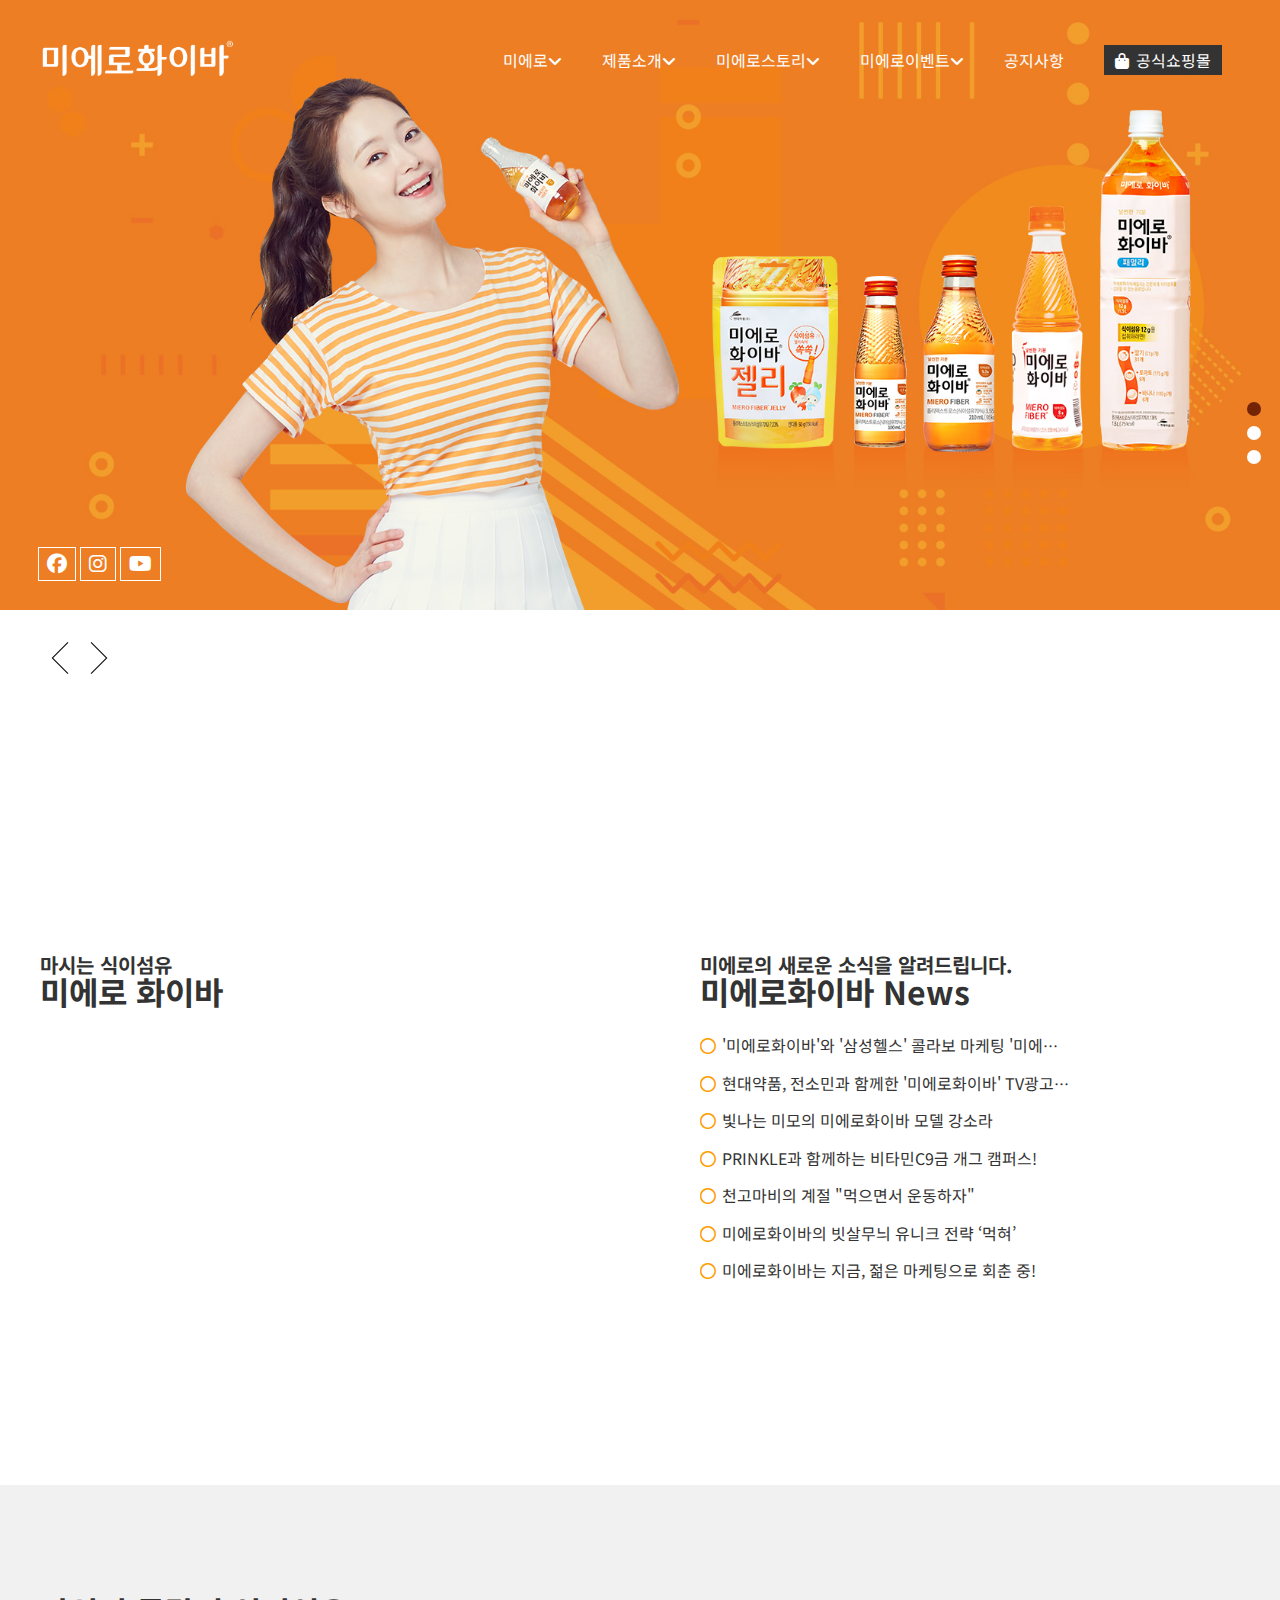
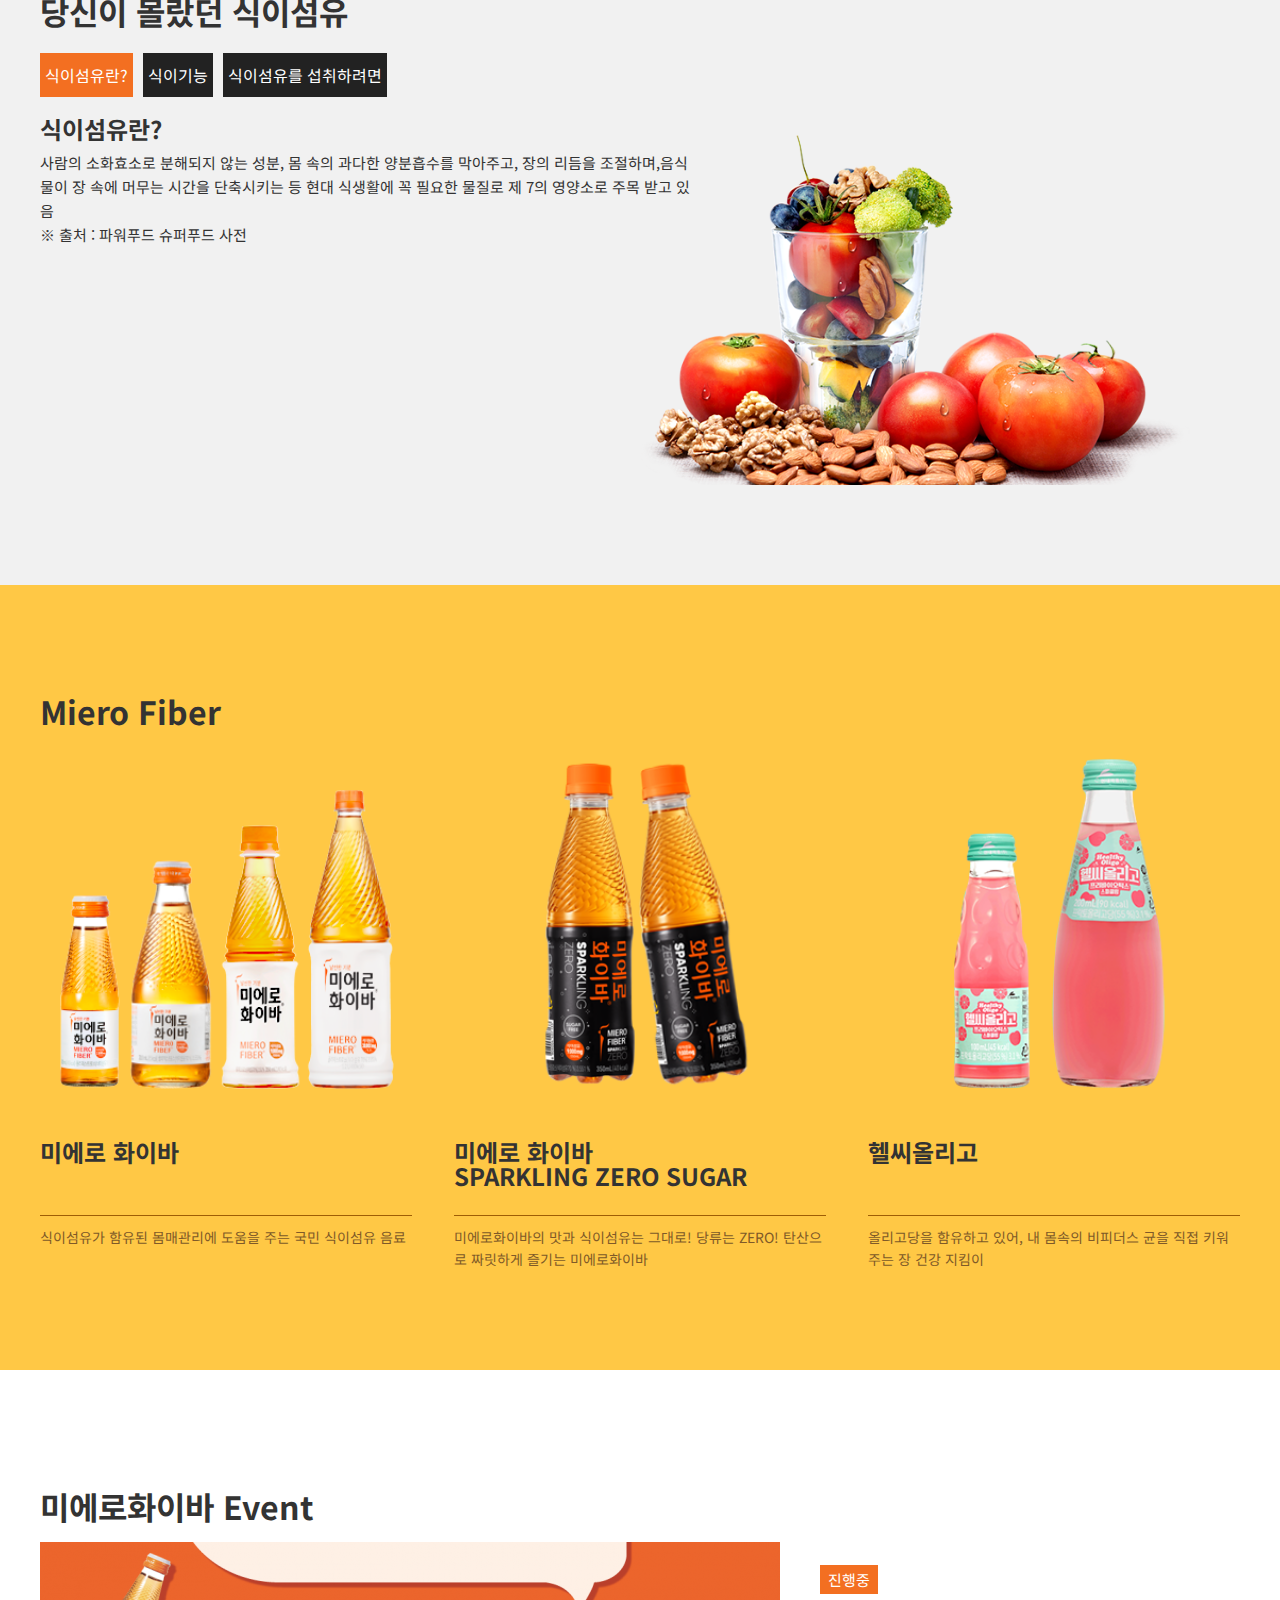
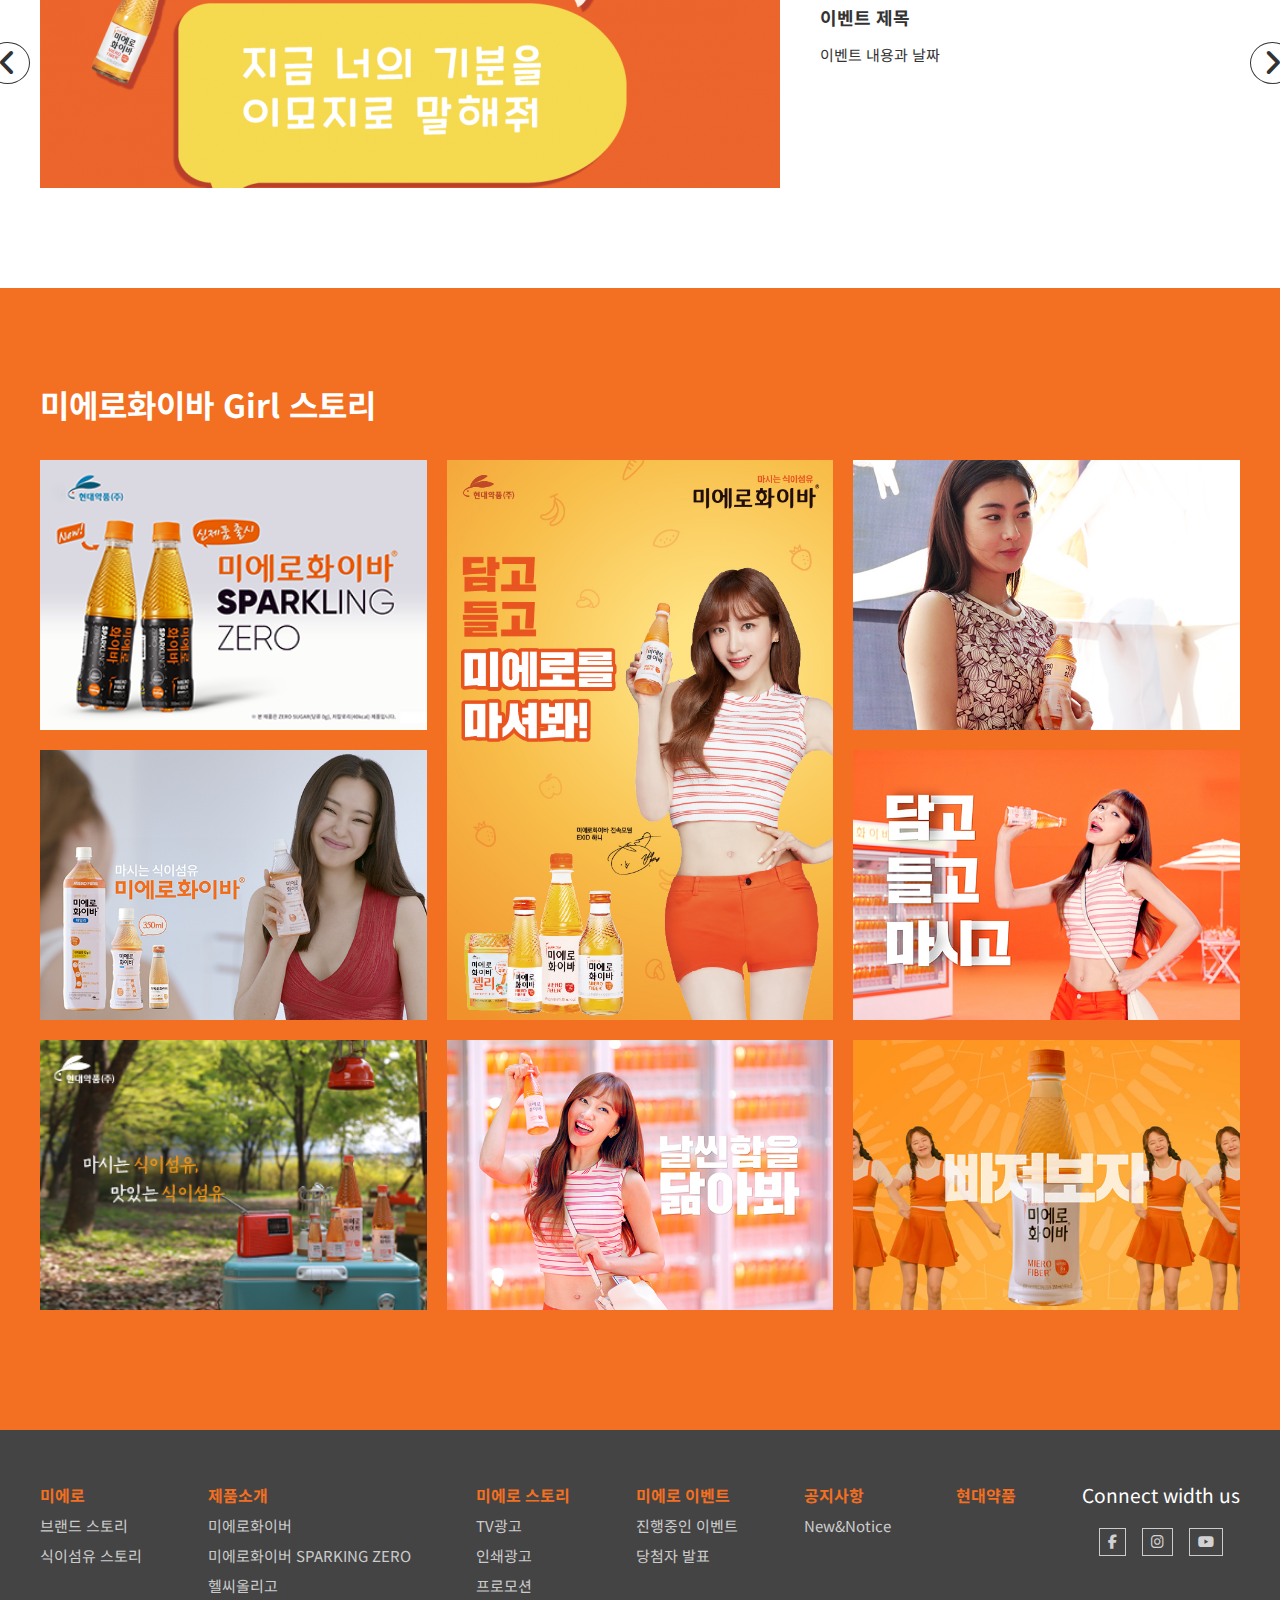
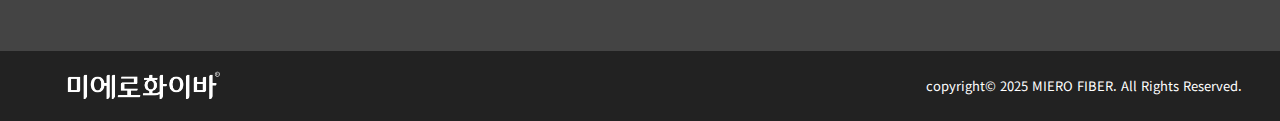
<file: index.html>
<!DOCTYPE html>
<html lang="ko">
<head>
  <meta charset="UTF-8">
  <meta name="viewport" content="width=device-width, initial-scale=1.0">
  <title>미에로화이버 메이페이지</title>
  <!-- css초기화 -->
  <link href="./css/reset.css" type="text/css" rel="stylesheet">
  
  <!-- 기본서식 -->
  <link href="./css/base.css" type="text/css" rel="stylesheet">

  <!-- 공통서식 (상단헤더, 푸터서식) -->
  <link href="./css/common.css" type="text/css" rel="stylesheet">

  <!-- 메인콘텐츠 서식 -->
  <link href="./css/main.css" type="text/css" rel="stylesheet">

  <!-- 아이콘폰트 주소 -->
  <link rel="stylesheet" href="https://cdnjs.cloudflare.com/ajax/libs/font-awesome/6.5.1/css/all.min.css">
</head>
<body>
  <!-- 상단헤더영역 -->
  <header>
    <h1>
      <a href="index.html" title="메인페이지로 바로가기">
        <img src="./images/logo2.png" alt="상단로고">
      </a>
    </h1>

    <!-- 토글버튼 -->
    <div id="toggle">
      <span>&nbsp;</span>
      <span>&nbsp;</span>
      <span>&nbsp;</span>
    </div>

    <!-- 메인메뉴 -->
    <nav class="gnb">
      <ul>
        <li><a href="#" title="미에로">미에로<i class="fas fa-angle-down"></i></a>
          <ul class="sub">
            <li><a href="brand.html" title="브랜드 스토리">브랜드 스토리</a></li>
            <li><a href="#" title="식이섬유 스토리">식이섬유 스토리</a></li>
          </ul>
        </li>
        <li><a href="#" title="제품소개">제품소개<i class="fas fa-angle-down"></i></a>
          <ul class="sub">
            <li><a href="#" title="미에로화이바">미에로화이바</a></li>
            <li><a href="#" title="미에로화이바 스파클링 제로">미에로화이바 스파클링 제로</a></li>
            <li><a href="#" title="헬씨올리고">헬씨올리고</a></li>
            <li><a href="#" title="헬씨올리고 프로바이오틱스">헬씨올리고 프로바이오틱스</a></li>
          </ul>
        </li>
        <li><a href="#" title="미에로스토리">미에로스토리<i class="fas fa-angle-down"></i></a>
          <ul class="sub">
            <li><a href="#" title="TV광고">TV광고</a></li>
            <li><a href="#" title="인쇄광고">인쇄광고</a></li>
            <li><a href="#" title="프로모션">프로모션</a></li>
          </ul>
        </li>
        <li><a href="#" title="미에로이벤트">미에로이벤트<i class="fas fa-angle-down"></i></a>
          <ul class="sub">
            <li><a href="http://design2012.dothome.co.kr/bbs/bbs/board.php?bo_table=event" title="진행중인 이벤트">진행중인 이벤트</a></li>
            <li><a href="#" title="당첨자 발표">당첨자 발표</a></li>
          </ul>
        </li>
        <li><a href="http://design2012.dothome.co.kr/bbs/bbs/board.php?bo_table=notice" title="공지사항">공지사항</a></li>
        <li>
          <a href="https://hyundaipharmshop.com" title="공식쇼핑몰">
            <i class="fa-solid fa-bag-shopping"></i>공식쇼핑몰
          </a></li>
      </ul>
    </nav>
  </header>

  <!-- 서브페이지의 메인영역 -->
  <main>
    <!-- 1. 이미지 슬라이드  -->
    <section id="mslide">
      <div class="slide slide1">
        <a href="#" title="">
          <img src="./images/visual01.jpg" alt="">
        </a>
      </div>
      <div class="slide slide2">
        <a href="#" title="">
          <img src="./images/visual03.jpg" alt="">
        </a>
      </div>
      <div class="slide slide3">
        <a href="#" title="">
          <img src="./images/visual02.jpg" alt="">
        </a>
      </div>

      <!-- sns아이콘  -->
      <div class="sns">
        <a href="#" title="페이스북"><i class="fa-brands fa-facebook"></i></a>
        <a href="#" title="인스타"><i class="fa-brands fa-instagram"></i></a>
        <a href="#" title="유튜브"><i class="fa-brands fa-youtube"></i></a>
      </div>

      <!-- 좌, 우 버튼 -->
      <img src="./images/left.png" alt="" class="l_btn">
      <img src="./images/right.png" alt="" class="r_btn">

      <!-- 콘트롤 버튼 -->
      <ul class="c_btn">
        <li class="on">&nbsp;</li>
        <li>&nbsp;</li>
        <li>&nbsp;</li>
      </ul>
    </section>

    <!-- 2. news콘텐츠 -->
    <section id="news">
      <article>
        <h2><span>마시는 식이섬유</span>
          미에로 화이바</h2>
          <iframe width="635" height="357" src="https://www.youtube.com/embed/XhhqGWs6oxE" title="Miero Five 미에로파이브 - &#39;Me&amp;U&#39; MV" allow="accelerometer; autoplay; clipboard-write; encrypted-media; gyroscope; picture-in-picture; web-share" referrerpolicy="strict-origin-when-cross-origin" allowfullscreen></iframe>
      </article>

      <article>
        <h2><span>미에로의 새로운 소식을 알려드립니다.</span>
          미에로화이바 News</h2>
          <ul>
            <li><i class="far fa-circle"></i><a href="http://design2012.dothome.co.kr/bbs/bbs/board.php?bo_table=notice&wr_id=4" title="">'미에로화이바'와 '삼성헬스' 콜라보 마케팅 '미에로 헬스 서비스' 운영 개시</a></li>

            <li><i class="far fa-circle"></i><a href="http://design2012.dothome.co.kr/bbs/bbs/board.php?bo_table=notice&wr_id=4" title="">현대약품, 전소민과 함께한 '미에로화이바' TV광고 온에어</a></li>

            <li><i class="far fa-circle"></i><a href="http://design2012.dothome.co.kr/bbs/bbs/board.php?bo_table=notice&wr_id=4" title="">빛나는 미모의 미에로화이바 모델 강소라</a></li>

            <li><i class="far fa-circle"></i><a href="http://design2012.dothome.co.kr/bbs/bbs/board.php?bo_table=notice&wr_id=4" title="">PRINKLE과 함께하는 비타민C9금 개그 캠퍼스!</a></li>

            <li><i class="far fa-circle"></i><a href="http://design2012.dothome.co.kr/bbs/bbs/board.php?bo_table=notice&wr_id=3" title="">천고마비의 계절 "먹으면서 운동하자"</a></li>

            <li><i class="far fa-circle"></i><a href="http://design2012.dothome.co.kr/bbs/bbs/board.php?bo_table=notice&wr_id=2" title="">미에로화이바의 빗살무늬 유니크 전략 ‘먹혀’</a></li>

            <li><i class="far fa-circle"></i><a href="http://design2012.dothome.co.kr/bbs/bbs/board.php?bo_table=notice&wr_id=1" title="">미에로화이바는 지금, 젊은 마케팅으로 회춘 중!</a></li>
            </ul>
      </article>

    </section>

    <!-- 3. 탭콘텐츠 -->
    <section id="tab_con">
      <article>
        <h2>당신이 몰랐던 식이섬유</h2>
        <ul>
          <li>
            <a href="#" title="식이섬유란?" class="t_on">
              식이섬유란?<i class="fas fa-caret-down"></i>
            </a>
            <div class="con con1">
              <dl>
                <dt>식이섬유란?</dt>
                <dd>
                  사람의 소화효소로 분해되지 않는 성분, 몸 속의 과다한 양분흡수를 막아주고, 장의 리듬을 조절하며,음식물이 장 속에 머무는 시간을 단축시키는 등 현대 식생활에 꼭 필요한 물질로 제 7의 영양소로 주목 받고 있음</dd>
                  <dd>&#x203b; 출처 : 파워푸드 슈퍼푸드 사전</dd>
              </dl> 
            </div>
          </li>
          <li>
            <a href="#" title="식이기능">
              식이기능<i class="fas fa-caret-down"></i>
            </a>
            <div class="con con2">
              <dl>
                <dt>식이섬유 기능</dt>
                <dd>1. 배설활동 촉진, 변비 예방</dd>
                <dd>2. 대사질환에 효과적</dd>
                <dd>3. 콜레스테롤 감소</dd>
              </dl>
            </div>
          </li>
          <li>
            <a href="#" title="식이섬유를 섭취하려면">
              식이섬유를 섭취하려면<i class="fas fa-caret-down"></i>
            </a>
            <div class="con con3">
              <dl>
                <dt>식이섬유를 섭취하려면?</dt>
                <dd><img src="./images/mcon2_8.png" alt=""></dd>
                <dd><img src="./images/mcon2_9.png" alt=""></dd>
                <dd><img src="./images/mcon2_10.png" alt=""></dd>
              </dl>
            </div>
          </li>
        </ul>      
      </article>
    </section>

    <!-- 4. 제품소개 -->
    <section id="product">
      <article>
        <h2>Miero Fiber</h2>
        <!-- ul>li*3>img+h3+p -->
        <ul>
          <li>
            <img src="./images/mcon3_2.png" alt="미에로 화이바">
            <h3>미에로 화이바</h3>
            <p>식이섬유가 함유된 몸매관리에 도움을 주는 국민 식이섬유 음료</p>
          </li>
          <li>
            <img src="./images/mcon3_5.png" alt="미에로 화이바 스파클링 제로">
            <h3>미에로 화이바 <br>SPARKLING ZERO SUGAR</h3>
            <p>미에로화이바의 맛과 식이섬유는 그대로! 당류는 ZERO! 탄산으로 짜릿하게 즐기는 미에로화이바</p>
          </li>
          <li>
            <img src="./images/mcon3_3.png" alt="헬씨올리고">
            <h3>헬씨올리고</h3>
            <p>올리고당을 함유하고 있어, 내 몸속의 비피더스 균을 직접 키워주는 장 건강 지킴이</p>
          </li>
        </ul>
      </article>
    </section>

    <!-- 5. 이벤트 슬라이드 -->
    <section id="event">
      <h2>미에로화이바 Event</h2>
      <article class="e_slide">
        <div class="es_wrap">
          <div>
            <a href="#" title="">
              <img src="./images/event01.png" alt="">
              <div class="e_txt">
                <span class="e_on">진행중</span>
                <h3>이벤트 제목</h3>
                <p>이벤트 내용과 날짜</p>
              </div>
            </a>
          </div>
          <div>
            <a href="#" title="">
              <img src="./images/event02.jpg" alt="">
              <div class="e_txt">
                <span>종료</span>
                <h3>이벤트 제목</h3>
                <p>이벤트 내용과 날짜</p>
              </div>
            </a>
          </div>
          <div>
            <a href="#" title="">
              <img src="./images/event03.png" alt="">
              <div class="e_txt">
                <span>종료</span>
                <h3>이벤트 제목</h3>
                <p>이벤트 내용과 날짜</p>
              </div>
            </a>
          </div>
        </div>
      </article>
      <i class="fas fa-angle-left"></i>
      <i class="fas fa-angle-right"></i>
    </section>

    <!-- 6. 미에로 화이버 갤러리 -->
    <section id="gallery">
      <h2>미에로화이바 Girl 스토리</h2>
      <div class="grid_gallery">
        <figure>
          <img src="./images/mcon5_1.png" alt="1번 이미지">
          <figcaption>
            <a href="#" title="">
              <h3>TV광고</h3>
              <p>2022</p>
              <span>영상보기</span>
            </a>
          </figcaption>
        </figure>
  
        <figure>
          <img src="./images/mcon5_3.png" alt="4번 이미지">
          <figcaption>
            <a href="#" title="">
              <h3>TV광고</h3>
              <p>2022</p>
              <span>영상보기</span>
            </a>
          </figcaption>
        </figure>
  
        <figure>
          <img src="./images/mcon5_2.jpg" alt="2번 이미지">
          <figcaption>
            <a href="#" title="">
              <h3>TV광고</h3>
              <p>2022</p>
              <span>영상보기</span>
            </a>
          </figcaption>
        </figure>
  
        <figure>
          <img src="./images/mcon5_4.jpg" alt="3번 이미지">
          <figcaption>
            <a href="#" title="">
              <h3>TV광고</h3>
              <p>2022</p>
              <span>영상보기</span>
            </a>
          </figcaption>
        </figure>
  
        <figure>
          <img src="./images/mcon5_10.png" alt="5번 이미지">
          <figcaption>
            <a href="#" title="">
              <h3>TV광고</h3>
              <p>2022</p>
              <span>영상보기</span>
            </a>
          </figcaption>
        </figure>
  
        <figure>
          <img src="./images/6.png" alt="6번 이미지">
          <figcaption>
            <a href="#" title="">
              <h3>TV광고</h3>
              <p>2022</p>
              <span>영상보기</span>
            </a>
          </figcaption>
        </figure>
  
        <figure>
          <img src="./images/7.png" alt="7번 이미지">
          <figcaption>
            <a href="#" title="">
              <h3>TV광고</h3>
              <p>2022</p>
              <span>영상보기</span>
            </a>
          </figcaption>
        </figure>
  
        <figure>
          <img src="./images/mcon5_7.jpg" alt="8번 이미지">
          <figcaption>
            <a href="#" title="">
              <h3>TV광고</h3>
              <p>2022</p>
              <span>영상보기</span>
            </a>
          </figcaption>
        </figure>
      </div>
    </section>
  </main>

  <!-- 하단 푸터영역 -->
  <footer>
    <div class="f_inner">
      <nav>
        <dl>
          <dt><a href="#" title="">미에로</a></dt>
          <dd><a href="#" title="브랜드 스토리">브랜드 스토리</a></dd>
          <dd><a href="#" title="식이섬유 스토리">식이섬유 스토리</a></dd>
        </dl>
        <dl>
          <dt><a href="#" title="제품소개">제품소개</a></dt>
          <dd><a href="#" title="미에로화이버">미에로화이버</a></dd>
          <dd><a href="#" title="미에로화이버">미에로화이버 SPARKING ZERO</a></dd>
          <dd><a href="#" title="헬씨올리고">헬씨올리고</a></dd>
        </dl>
        <dl>
          <dt><a href="#" title="스토리">미에로 스토리</a></dt>
          <dd><a href="#" title="TV광고">TV광고</a></dd>
          <dd><a href="#" title="인쇄광고">인쇄광고</a></dd>
          <dd><a href="#" title="프로모션">프로모션</a></dd>
        </dl>
        <dl>
          <dt><a href="http://id.dothome.co.kr/bbs/bbs/border.php?bo_table=event" title="이벤트">미에로 이벤트</a></dt>
          <dd><a href="http://id.dothome.co.kr/bbs/bbs/border.php?bo_table=event" title="진행중인 이벤트">진행중인 이벤트</a></dd>
          <dd><a href="http://id.dothome.co.kr/bbs/bbs/border.php?bo_table=event" title="당첨자 발표">당첨자 발표</a></dd>
        </dl>
        <dl>
          <dt><a href="http://id.dothome.co.kr/bbs/bbs/border.php?bo_table=notice" title="공지사항">공지사항</a></dt>
          <dd><a href="http://id.dothome.co.kr/bbs/bbs/border.php?bo_table=notice" title="공지사항">New&Notice</a></dd>
        </dl>
        <dl>
          <dt><a href="#" title="현대약품">현대약품</a></dt>
          <dd>&nbsp;</dd>
        </dl>
        <dl>
          <dt>Connect width us</dt>
          <dd>
            <a href="#" title="페이스북"> <i class="fab fa-facebook-f"></i></a>      
            <a href="#" title="인스타그램"> <i class="fab fa-instagram"></i></a>
            <a href="#" title="유튜브"> <i class="fab fa-youtube"></i></a>
          </dd>
        </dl>
      </nav>
    </div>

    <a href="#" title="위로 바로가기" class="top_btn"><img src="./images/top_up.png" alt="위로 바로가기"></a>

    <div class="f_bottom">
      <h2>
        <a href="index.html" title="메인페이지로 바로가기">
        <img src="./images/logo2.png" alt="하단로고"></a>
      </h2>
  
      <address>
        <p>copyright&copy; 2025 MIERO FIBER. All Rights Reserved.</p>
      </address>
    </div>    
  </footer>

  <!-- 제이쿼리 라이브러리 -->
  <script src="https://ajax.googleapis.com/ajax/libs/jquery/2.2.4/jquery.min.js"></script>
  <script>
    $(document).ready(function(){

      //1. 변수선언
      //메인메뉴
      let mnu = $('nav.gnb > ul > li > a');

      //슬라이드 이미지 변수
      let m_img = $('#mslide .slide');

      //좌, 우 버튼 변수
      let l_btn = $('#mslide .l_btn');
      let r_btn = $('#mslide .r_btn');

      //콘트롤 버튼 변수
      let c_btn = $('.c_btn li');

      //인덱스값 변수 초기값
      let n = 0;

      //탭메뉴 변수
      let tmnu = $('#tab_con ul li a');

      //탭메뉴 클릭시 해당 a요소에 t_on서식을 적용하고 선택안된 a요소는 t_on서식을 제거한다.
      tmnu.click(function(e){
        e.preventDefault();//새로고침 방지

        //선택한 a요소에 서식을 적용하고 선택되지 않은 다른 a요소는 서식을 제거한다.
        $(this).addClass('t_on').parent().siblings().find('a').removeClass('t_on');

        //선택한 a요소의 형제요소인 .con가 나와야
        $('.con').hide();//보이는 콘텐츠 모두 숨기고
        $(this).next().show();//해당 콘텐츠만 나오게 함.

        let idx = $(this).parent().index(); //li태그의 index값을 구한다.

        //탭메뉴(#tab_con ul li a).parent() = li의 인덱스 번호를 구하여
        if(idx===2){ //만약에 선택한 메뉴의 인덱스 번호가 2이면 height:650
          $('#tab_con > article').css('height','660px');
        }else{  //그렇지 않으면 height:500
          $('#tab_con > article').css('height','500px');
        }             
      });

      //2. 메인메뉴 클릭시 서브메뉴 보이게/보일때 클릭하면 숨기게
      mnu.click(function(){
        //$('.sub').hide(); //보이는 서브메뉴는 모두 숨기고
        //$(this).next().toggle(); //선택한 메인메뉴의 다음 요소 sub가 보이거나 숨기게한다.

        //선택한 a요소의 다음요소인 .sub를 나오거나 숨기게하고 부모요소의 형제요소인 li태그의 자손 .sub를 숨긴다.
        $(this).next().toggle().parent().siblings().find('.sub').hide();
      });

      //main을 클릭하면 .sub를 숨긴다
      $('main').click(function(){
        $('.sub').hide();
      });

      //메인 슬라이드 콘텐츠 구현
      //매 3초마다 움직이는 함수
      function moveRight(){
        //0, 1, 2.....
        //콘트롤 버튼 서식을 모두 제거하고 
        c_btn.removeClass('on');

        //현재 보이는 이미지를 숨기고
        $('#mslide .slide').eq(n).fadeOut();
        //해당 인덱스 번호에 맞는 이미지가 나온다.
        if(n==2){
          n=0;
        }else{
          n++;
        }
        //해당 n번째의 이미지가 나와야...
        $('#mslide .slide').eq(n).fadeIn();
        //콘트롤 n번째 버튼에 서식을 적용
        c_btn.eq(n).addClass('on');
      }

      function moveLeft(){
        //0, 2, 1.....
        //콘트롤 버튼 서식을 모두 제거하고 
        c_btn.removeClass('on');
        //현재 보이는 이미지를 숨기고
        $('#mslide .slide').eq(n).fadeOut();
        if(n==0){
          n=2;
        }else{
          n--;
        }
        //해당 n번째의 이미지가 나와야...
        $('#mslide .slide').eq(n).fadeIn();
        //콘트롤 n번째 버튼에 서식을 적용
        c_btn.eq(n).addClass('on');
      }

      //시간객체를 활용하여 3초마다 moveRight함수 호출
      let Timer = setInterval(moveRight, 3000);

      //왼쪽 방향버튼을 클릭시 moveLeft함수호출
      l_btn.click(function(){
        moveLeft();
      });

      //오른쪽 방향버튼을 클릭시 moveRight함수호출
      r_btn.click(function(){
        moveRight();
      });

      //좌,우 버튼에 마우스 올리면 시간을 제거해서 움직임 멈추게하고
      $('#mslide .l_btn, #mslide .r_btn, #mslide .c_btn').hover(function(){
        clearInterval(Timer);
      },function(){ //그렇지 않으면 다시 움직이게
        clearInterval(Timer);
        Timer = setInterval(moveRight, 3000);
      });

      //콘트롤 버튼 클릭시 해당 이미지 나오게 하기
      c_btn.click(function(){
        clearInterval(Timer);//시간을 제거하여 멈추게

        n = $(this).index();//??번째 값을 변수에 담는다.
        console.log(n);//0,1,2.......

        $('#mslide .slide').fadeOut();//현재 슬라이드 숨기고
        $('#mslide .slide').eq(n).fadeIn();//n번째 슬라이드가 나오게

        c_btn.removeClass('on');
        $(this).addClass('on');
      });

      /* 5. 이벤트 슬라이드 */
      // 우측 클릭 :(<)으로 밀면서, 좌측: (>)으로 밀면서, 한 방향으로 계속 무한이동(<)
      let ev_img = $('#event > .e_slide > .es_wrap > div'); //3200짜리 3개 이미지 감싸는 부모요소의 자식
      const ev_lbtn = $('#event > i.fa-angle-left'); //왼쪽 버튼 변수
      const ev_rbtn = $('#event > i.fa-angle-right'); //오른쪽 버튼 변수
      let k = 0;

      // 시간 객체 사용하여 5초마다 움직이도록.
      let ev_timer = setInterval(ev_l_mv, 5000);

      // 1번 슬라이드 앞에 3번 배치
      $('#event .es_wrap > div:last-child').insertBefore('#event .es_wrap > div:first-child');
      ev_img.parent().css('marginLeft', '-100%'); // 왼쪽으로 1200px 이동하여 1번이 가운데 배치되게

      // 왼쪽 이동 함수
      function ev_l_mv() {
        ev_img.parent().stop().animate({'marginLeft':'-2400px'}, 500, function() {
          $('#event .es_wrap > div:first-child').insertAfter('#event .es_wrap > div:last-child');
          // A.insertAfter(B) = B의 뒤에 A를 배치
          ev_img.parent().css('marginLeft', '-100%'); // 제자리에 배치 위해
        });

        if(k == 2) {
          k = 0;
        } else {
          k++;
        }
      }

      // 오른쪽 이동 함수
      function ev_r_mv() {
        ev_img.parent().stop().animate({'marginLeft':'0px'}, 500, function() {
          $('#event .es_wrap > div:last-child').insertBefore('#event .es_wrap > div:first-child');
          ev_img.parent().css('marginLeft', '-100%');
        });

        if(k == 0) {
          k = 2;
        } else {
          k--;
        }
      }

      // 좌측 버튼 클릭시
      ev_lbtn.click(function() {
        // clearInterval(ev_timer);
        ev_r_mv();
      });

      // 우측 버튼 클릭시
      ev_rbtn.click(function() {
        // clearInterval(ev_timer);
        ev_l_mv();
      });

      // 좌우 버튼 마우스 아웃시 다시 시간 생성. 움직이게 하기 위함.
      $('#event i.fas').mouseenter(function() {
        clearInterval(ev_timer);
      })
      $('#event i.fas').mouseleave(function() {
        clearInterval(ev_timer);
        ev_timer = setInterval(ev_l_mv, 5000);
      });
    });
  </script>
</body>
</html>
</file>
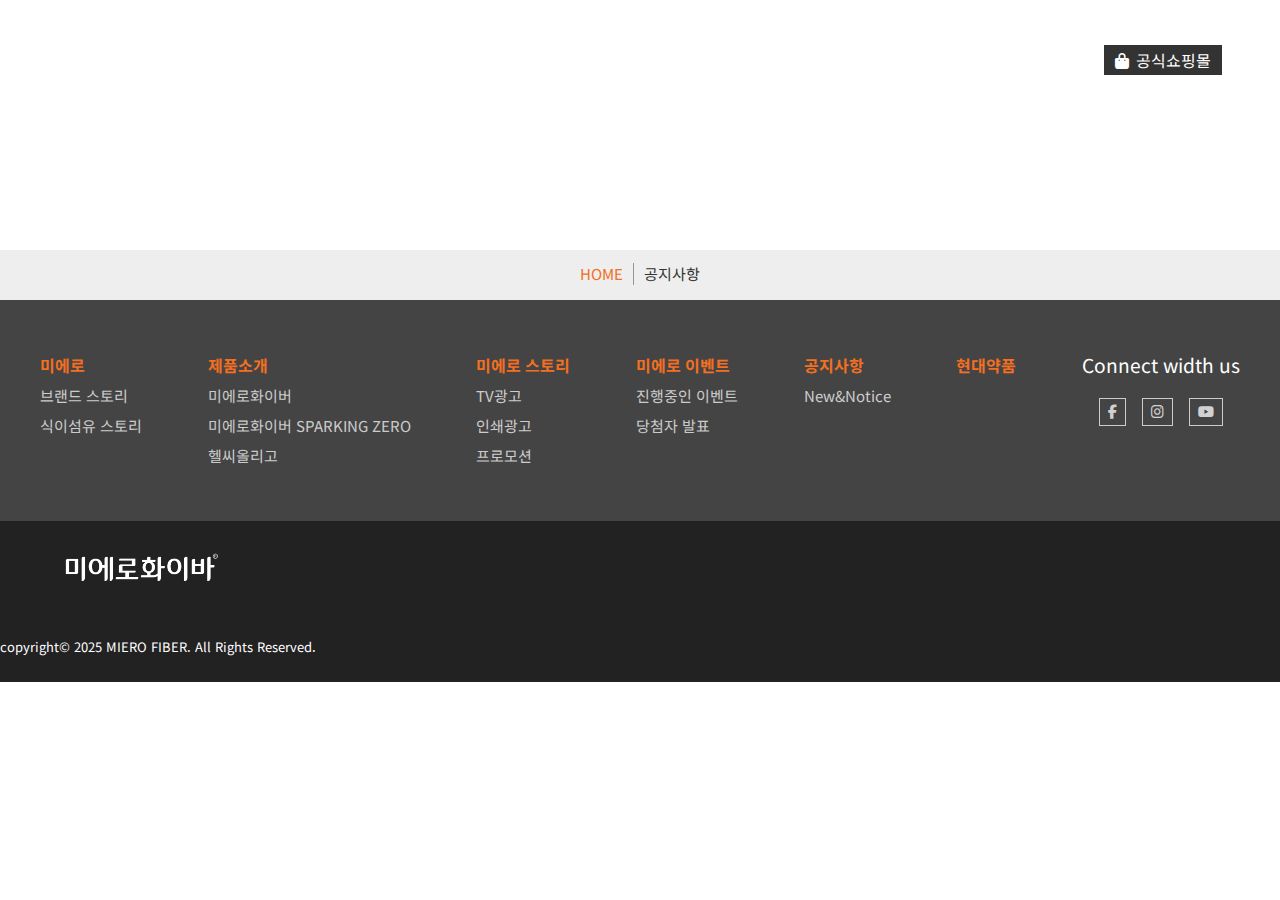
<file: sub.html>
<!DOCTYPE html>
<html lang="ko">
<head>
  <meta charset="UTF-8">
  <meta name="viewport" content="width=device-width, initial-scale=1.0">
  <title>미에로화이버 메이페이지</title>
  <!-- css초기화 -->
  <link href="./css/reset.css" type="text/css" rel="stylesheet">
  
  <!-- 기본서식 -->
  <link href="./css/base.css" type="text/css" rel="stylesheet">

  <!-- 공통서식 (상단헤더, 푸터서식) -->
  <link href="./css/common.css" type="text/css" rel="stylesheet">

  <!-- 서브페이지 서식 -->
  <link href="./css/sub.css" type="text/css" rel="stylesheet">

  <!-- 아이콘폰트 주소 -->
  <link rel="stylesheet" href="https://cdnjs.cloudflare.com/ajax/libs/font-awesome/6.5.1/css/all.min.css">
</head>
<body>
  <!-- 상단헤더영역 -->
  <header>
    <h1>
      <a href="index.html" title="메인페이지로 바로가기">
        <img src="./images/logo2.png" alt="상단로고">
      </a>
    </h1>

    <!-- 토글버튼 -->
    <div id="toggle">
      <span>&nbsp;</span>
      <span>&nbsp;</span>
      <span>&nbsp;</span>
    </div>

    <!-- 메인메뉴 -->
    <nav class="gnb">
      <ul>
        <li><a href="#" title="미에로">미에로<i class="fas fa-angle-down"></i></a>
          <ul class="sub">
            <li><a href="#" title="브랜드 스토리">브랜드 스토리</a></li>
            <li><a href="#" title="식이섬유 스토리">식이섬유 스토리</a></li>
          </ul>
        </li>
        <li><a href="#" title="제품소개">제품소개<i class="fas fa-angle-down"></i></a>
          <ul class="sub">
            <li><a href="#" title="미에로화이바">미에로화이바</a></li>
            <li><a href="#" title="미에로화이바 스파클링 제로">미에로화이바 스파클링 제로</a></li>
            <li><a href="#" title="헬씨올리고">헬씨올리고</a></li>
            <li><a href="#" title="헬씨올리고 프로바이오틱스">헬씨올리고 프로바이오틱스</a></li>
          </ul>
        </li>
        <li><a href="#" title="미에로스토리">미에로스토리<i class="fas fa-angle-down"></i></a>
          <ul class="sub">
            <li><a href="#" title="TV광고">TV광고</a></li>
            <li><a href="#" title="인쇄광고">인쇄광고</a></li>
            <li><a href="#" title="프로모션">프로모션</a></li>
          </ul>
        </li>
        <li><a href="#" title="미에로이벤트">미에로이벤트<i class="fas fa-angle-down"></i></a>
          <ul class="sub">
            <li><a href="이벤트 게시판 url주소" title="진행중인 이벤트">진행중인 이벤트</a></li>
            <li><a href="#" title="당첨자 발표">당첨자 발표</a></li>
          </ul>
        </li>
        <li><a href="http://wdesign2010.dothome.co.kr/bbs/bbs/board.php?bo_table=mi_notice" title="공지사항">공지사항</a></li>
        <li>
          <a href="https://hyundaipharmshop.com" title="공식쇼핑몰">
            <i class="fa-solid fa-bag-shopping"></i>공식쇼핑몰
          </a></li>
      </ul>
    </nav>
  </header>

  <!-- 서브페이지의 메인영역 -->
  <main>
    <section class="con">
      <div class="title_back"></div>
      <h2>콘텐츠 영역</h2>
      <nav>
        <ul>
          <li><a href="index.html" title="홈으로 가기">HOME</a></li>
          <li>공지사항</li>
        </ul>
      </nav>

      <!-- 공지사항 게시판 나오는 영역 -->
      <article>
        
      </article>
    </section>
  </main>

  <!-- 하단 푸터영역 -->
  <footer>
    <div class="f_inner">
      <nav>
        <dl>
          <dt><a href="#" title="">미에로</a></dt>
          <dd><a href="#" title="브랜드 스토리">브랜드 스토리</a></dd>
          <dd><a href="#" title="식이섬유 스토리">식이섬유 스토리</a></dd>
        </dl>
        <dl>
          <dt><a href="#" title="제품소개">제품소개</a></dt>
          <dd><a href="#" title="미에로화이버">미에로화이버</a></dd>
          <dd><a href="#" title="미에로화이버">미에로화이버 SPARKING ZERO</a></dd>
          <dd><a href="#" title="헬씨올리고">헬씨올리고</a></dd>
        </dl>
        <dl>
          <dt><a href="#" title="스토리">미에로 스토리</a></dt>
          <dd><a href="#" title="TV광고">TV광고</a></dd>
          <dd><a href="#" title="인쇄광고">인쇄광고</a></dd>
          <dd><a href="#" title="프로모션">프로모션</a></dd>
        </dl>
        <dl>
          <dt><a href="http://id.dothome.co.kr/bbs/bbs/border.php?bo_table=event" title="이벤트">미에로 이벤트</a></dt>
          <dd><a href="http://id.dothome.co.kr/bbs/bbs/border.php?bo_table=event" title="진행중인 이벤트">진행중인 이벤트</a></dd>
          <dd><a href="http://id.dothome.co.kr/bbs/bbs/border.php?bo_table=event" title="당첨자 발표">당첨자 발표</a></dd>
        </dl>
        <dl>
          <dt><a href="http://id.dothome.co.kr/bbs/bbs/border.php?bo_table=notice" title="공지사항">공지사항</a></dt>
          <dd><a href="http://id.dothome.co.kr/bbs/bbs/border.php?bo_table=notice" title="공지사항">New&Notice</a></dd>
        </dl>
        <dl>
          <dt><a href="#" title="현대약품">현대약품</a></dt>
          <dd>&nbsp;</dd>
        </dl>
        <dl>
          <dt>Connect width us</dt>
          <dd>
            <a href="#" title="페이스북"> <i class="fab fa-facebook-f"></i></a>      
            <a href="#" title="인스타그램"> <i class="fab fa-instagram"></i></a>
            <a href="#" title="유튜브"> <i class="fab fa-youtube"></i></a>
          </dd>
        </dl>
      </nav>
    </div>
    <a href="#" title="위로 바로가기" class="top_btn"><img src="./images/top_up.png" alt="위로 바로가기"></a>
    <address>
      <h2><a href="index.html" title="메인페이지로 바로가기">
      <img src="./images/logo2.png" alt="하단로고"></a></h2>
      <p>copyright&copy; 2025 MIERO FIBER. All Rights Reserved.</p>
    </address>
  </footer>

  <!-- 제이쿼리 라이브러리 -->
  <script src="https://ajax.googleapis.com/ajax/libs/jquery/2.2.4/jquery.min.js"></script>
  <script>
    $(document).ready(function(){

      //1. 변수선언
      //메인메뉴
      let mnu = $('nav.gnb > ul > li > a');

      //2. 메인메뉴 클릭시 서브메뉴 보이게/보일때 클릭하면 숨기게
      mnu.click(function(){
        //$('.sub').hide(); //보이는 서브메뉴는 모두 숨기고
        //$(this).next().toggle(); //선택한 메인메뉴의 다음 요소 sub가 보이거나 숨기게한다.

        //선택한 a요소의 다음요소인 .sub를 나오거나 숨기게하고 부모요소의 형제요소인 li태그의 자손 .sub를 숨긴다.
        $(this).next().toggle().parent().siblings().find('.sub').hide();
      });

      //main을 클릭하면 .sub를 숨긴다
      $('main').click(function(){
        $('.sub').hide();
      });

    });
  </script>
</body>
</html>
</file>
<file: css/base.css>
@charset "utf-8";

/* base */
/* 폰트, 크기, 색상, 링크 */
@import url('https://fonts.googleapis.com/css2?family=Noto+Sans+KR&display=swap');

:root{
  --base_txt_color:#333;
  --base_font_size:15px;
}
body {
  font-family: 'Noto Sans KR', "맑은 고딕",arial, sans-serif;
  font-size:var(--base_font_size);
  color:var(--base_txt_color); 
} 
a{
  font-size:var(--base_font_size);
  color:var(--base_txt_color);
  text-decoration: none;
}
a:hover{text-decoration:underline;}
iframe{border:none;}
</file>
<file: css/common.css>
@charset "utf-8";

:root{
  --main-color:#f36f21;
  --txt_color1:#fff;
  --base_txt_color:#333;
}
/* common.css */
header{
  width:100%;height:150px;
  position:absolute;
  z-index:1000;
}
header > h1{
  width:200px;
  position:absolute;top:40px;left:3%;
}
header h1 img{width:100%;}

/* toggle버튼 숨기기 */
#toggle{
  display:none;
  background:rgba(0,0,0,0.3);
  width:32px;height:32px;
  padding:8px;position:absolute;right:3%;top:24px;
  border:1px solid var(--txt_color1);
}
#toggle span{
  background:#fff;
  display:inline-block;
  width:32px;height:2px;
  position:absolute;
}

#toggle span:first-child{top:12px;}
#toggle span:nth-child(2){top:22px;}
#toggle span:last-child{bottom:12px;}

/* gnb(메인메뉴)서식 */
.gnb{position:absolute;right:3%;top:40px;}
.gnb > ul{display:flex;}
.gnb > ul > li{
  margin:0px 20px;line-height:40px;
  position:relative; /* 서브의 부모요소 */
}
.gnb > ul > li > a{
  font-size:1rem; /* 16*1.1 = 17.2px */
  color:var(--txt_color1);
}
.gnb > ul > li:last-child > a{
  background:var(--base_txt_color);
  padding:2px 10px;
  transition:0.3s;
  border:1px solid var(--base_txt_color);
}
.gnb > ul > li:last-child > a:hover{
  background:var(--txt_color1);
  border:1px solid var(--main-color);
  color:var(--main-color);
  text-decoration: none;
}
.gnb > ul > li:last-child i{padding-right:7px;}

/* 서브메뉴 서식 */
.sub{
  border:1px solid #ccc;
  box-shadow: 0px 1px 1px #ccc;
  border-radius:4px;
  padding:2px;
  background:var(--txt_color1);
  position:absolute; width:100%;
  display: none;
}
.sub li{text-align:center;}
.sub li a{
  font-size:0.9rem;
  display: block;
  line-height:36px;
  transition:0.5s;
}
.sub li:hover a{
  background-color:var(--main-color);
  color:var(--txt_color1);
  text-decoration:none; 
}

/* 서브메뉴 너비 조정 */
.gnb li:first-child .sub a, .gnb li:nth-child(2) .sub a{
  padding:0px 10px;
}
.gnb li:first-child .sub { width:150px; left:-45px; } 
.gnb li:nth-child(2) .sub { width:200px; left:-68px; }
.gnb li:nth-child(4) .sub { width:115px;}


main article{}

/* 푸터서식 (완성하기) */
footer{
  width:100%;
  color:var(--txt_color1);
  background:#222;
}
.f_inner{background:#444;}
.f_inner > nav{
  width:1200px;
  margin:0 auto;
  display:flex;
  justify-content:space-between;
  padding:50px 0px;
}
.f_inner > nav a{transition:0.5s;}
.f_inner > nav a:hover{text-decoration: none;}
.f_inner dl{line-height:30px;}
.f_inner dl dt a{
  color:var(--main-color);
  font-weight:bold;
  font-size:1rem;
}
.f_inner dl dd a{color:#ccc;}
/* sns서식 */
.f_inner dl:last-child{text-align:center;}
.f_inner dl:last-child dt{font-size:1.2rem;}
.f_inner dl i.fab{
  font-size:0.9rem;
  color:#d1d1d1;
  border:1px solid #ccc;
  padding:6px 8px;
  margin:18px 6px 0px 6px;
  transition:0.5s;
}
.f_inner dl dd i.fab:hover{
  border:1px solid var(--main-color);
  color:var(--main-color);
}
/* top버튼 서식 */
.top_btn{
  position:fixed;
  right:1%;bottom:135px;
  z-index: 1001;
  display:none; /* 세로 스크롤값 1000px이상일 때 나오게 */
}
/* 푸터하단 서식 */
.f_bottom{
  display:flex;
  justify-content: space-between;
  height:70px;
}
footer h2{width:160px;padding:20px 0px 0px 5%;}
footer h2 img{width:100%;}
address{
  font-size:13px;
  padding-right:3%;
  line-height:70px;
}
</file>
<file: css/main.css>
@charset "utf-8";

:root{
  --color_w:#fff;
}
main{}

/* 메인슬라이드 서식 */
#mslide{
  width:100%;height:95vh;
  position:relative;
  overflow:hidden;
}
#mslide div{
  position:absolute;/* 가로크기 줄것 */
  width:100%;
}
#mslide .slide1{z-index:3;}
#mslide .slide2{z-index:2;}
#mslide .slide3{z-index:1;}
#mslide div img{width:100%;}

/*sns 서식*/
.sns{
  position:absolute;
  left:3%;top:64%;
  z-index:100;
}
.sns i.fa-brands{
  font-size:1.25rem; /* 20px */
  color:var(--color_w);
  padding:6px 8px;
  border:1px solid var(--color_w);
  transition:0.3s;
}
.sns  a:hover i.fa-brands{
  color:#f36f21;
  background:var(--color_w);
}

/* 좌, 우 버튼 서식 */
#mslide .l_btn, #mslide .r_btn{
  position:absolute;
  bottom:20%;left:3%;
  z-index:500;
  background:var(--color_w);
  padding:10px 6px;
}
#mslide .r_btn{left:6%;}

/* 콘트롤 버튼 서식 */
#mslide .c_btn{
  position:absolute;
	right:1.5%;top:47%;z-index:100;
}
#mslide .c_btn li{
  width:14px;height:14px;
  border-radius:50%;
  background:var(--color_w);
  margin-bottom:10px;
}

/* 해당 이미지가 보일 때 적용되는 콘트롤 버튼 서식 */
.on{
  background-color:#742406 !important;
}

/* 2. 뉴스 콘텐츠 서식 */
#news{
  width:1200px;margin:100px auto;
  display:flex;
  justify-content: space-between;
}
#news article:first-child{width:620px;}
#news article:last-child{width:540px;}
#news article h2{
  font-size:32px;
  font-weight:bold;
  margin-bottom:20px;
}
#news article h2 span{
  display:block;font-size:20px;
}
/* 목록기호 서식 */
#news i.far{
  color:#ff9d00;
  padding-right:6px;
  font-size:16px;
}
#news article ul{}
#news article ul > li{
  width:370px;
  line-height:250%;
  white-space: nowrap; /* 글자를 다음줄로 못넘기게 함 */
  text-overflow: ellipsis; /* 생략기호 */
  overflow:hidden; /* 영역을 벗어나면 숨기기 */
}
#news li a{font-size:16px;}

/* 3. 탭콘텐츠 서식 */
#tab_con{
  background:#f1f1f1;
  padding:100px 0px;
}
#tab_con h2{
  font-size:32px;
  padding:10px 0px;
  font-weight:bold;
}
#tab_con > article{
  position:relative;
  width:1200px;height:500px;
  margin:0 auto;
  background-image:url('../images/mcon2_7.png');
  background-repeat: no-repeat;
  background-position:600px 150px;
  background-size:550px;
}
/* 탭메뉴 목록 */
#tab_con > article > ul{
  width:650px;
  display:flex;
  position:relative; /* 부모요소 기준설정 */
  margin-top:30px;
}
#tab_con ul li{margin-right:10px;}
#tab_con ul li a{
  background:#222;
  color:#fff;
  font-size:16px;
  padding:10px 5px;
}
#tab_con ul li a:hover{
  text-decoration: none;
}
#tab_con dl{line-height:160%;}
#tab_con dl dt{
  font-size:24px;
	font-weight:bold;
  padding-bottom:10px;
}
/* 탭메뉴 클릭시 a에서 적용할 서식 */
.t_on{background:#f36f21 !important;}

#tab_con .con, i.fa-caret-down{display:none;}
#tab_con .con1{display:block;}
#tab_con .con{
  position:absolute;
  top:50px;left:0px;
  width:100%;
}
#tab_con .con img{width:80%;
}

/* 4. 제품 소개 */
#product {
  width: 100%;
  background: #ffc845;
  padding: 100px 0;
}
#product article {
  width: 1200px;
  margin: 0 auto;
}
#product h2 {
  font-size: 32px;
  padding: 10px 0;
  font-weight: bold;
}
#product ul {
  display: flex;
  justify-content: space-between;
}
#product ul li {
  width: 31%; /*400px=33.3% (=여백 제외한 값)*/
}
#product ul li img {
  width: 100%;
}
#product ul li h3 {
  font-size: 24px;
  border-bottom: 1px solid #9f5e05;
  height: 75px;
  padding-top: 30px;
}
#product ul li p {
  padding-top: 10px;
  font-size: 14px;
  line-height: 22px;
  color: #805a28;
}

/* 5. 이벤트 슬라이드 */
#event {
  padding: 100px 0;
  width: 1200px;
  margin: 0 auto;
  position: relative;
}
#event h2 {
  font-size: 32px;
  padding: 20px 0;
  font-weight: bold;
}
.e_slide {
  /* width: 1200px;
  margin: 0 auto; */
  /* border: 3px solid #f00; */
  overflow: hidden;
}
.es_wrap {
  display: flex;
  width: 3600px; /* 1200px*3 */
}
.es_wrap > div {
  width: 1200px;
}
.es_wrap > div > a {
  display: flex;
}
.es_wrap > div > a:hover {
  text-decoration: none;
}

.e_txt {
  padding: 30px 0 0 40px;
}
.e_txt span.e_on {
  background: #f36f21; /*var(--main_color);*/
  color: var(--color_w);
}
.e_txt span {
  background: #e4e4e4;
  padding: 4px 8px;
}
.e_txt h3 {
  font-size: 18px;
  line-height: 60px;
}
.e_txt p {
  font-style: 16px;
}

#event i.fas {
  position: absolute;
  top: 272px;
  font-size: 30px;
  padding: 5px 12px;
  border-radius: 50%;
  border: 1px solid #333;
}
#event i.fa-angle-left {
  left: -55px;
}
#event i.fa-angle-right {
  right: -55px;
}

/* 갤러리 */
#gallery{
  background-color: #f36f21;
  padding: 100px 0;
}
#gallery > h2{
  padding:0px 0px 20px 0px;
  font-size:32px;
  color:#ffffff;
}
#gallery > h2, .grid_gallery{
  width:1200px;margin:0 auto;
}

.grid_gallery{
  display:grid;
  grid-gap:20px;
  padding:20px;
  grid-template-columns: repeat(3, auto);
  grid-template-rows: repeat(3, 270px);
  grid-template-areas:
    "g01 g02 g03"
    "g04 g02 g05"
    "g06 g07 g08";
}
.grid_gallery img{width:100%;}
.grid_gallery figure{overflow: hidden;}
.grid_gallery figure:hover > figcaption{
  top:-80px;
}
.grid_gallery figure:nth-child(2):hover > figcaption{
  top:-90px;
}
.grid_gallery figure:first-child{grid-area:g01;}
.grid_gallery figure:nth-child(2){
  /* grid-area: 1/2/3/3;행번호/열번호 */
  grid-area:g02;
}
.grid_gallery figure:nth-child(3){grid-area:g03;}
.grid_gallery figure:nth-child(4){grid-area:g04;}
.grid_gallery figure:nth-child(5){grid-area:g05;}
.grid_gallery figure:nth-child(6){grid-area:g06;}
.grid_gallery figure:nth-child(7){grid-area:g07;}
.grid_gallery figure:last-child{
  grid-area:g08;
}

/* 캡션서식 */
.grid_gallery figcaption{
  height:80px;
  transition: 0.5s; /* 전환속성 */
  background:#111111;
  position:relative;top:0px;
}

.grid_gallery figcaption h3{
  font-size: 20px;
  font-weight: bold;
  color: #f36f21;
  padding: 10px 0px 5px 20px;
}
.grid_gallery figcaption p{
  font-size:13px;
  color:#fff;
  padding:5px 0px 0px 20px;
}
.grid_gallery figcaption span{
  font-size:15px;
  color:#ffffff;
  border:1px solid #ffffff;
  padding:5px;
  position:absolute;
  right:20px;bottom:15px;
}
</file>
<file: css/sub.css>
@charset 'utf-8';

:root{
  --bg_color_gray:#eeeeee;
}

/* 서브페이지 서식 */
.title_back{
  background:url('http://design2012.dothome.co.kr/miero2025/images/sub_bg1.jpg');
  background-position:0px -240px;
  height:250px;
  background-repeat: no-repeat;
  background-size:cover;
}

main nav{
  height:50px;
  background:var(--bg_color_gray);
}
main .con article{
  width:1200px;
  margin:0 auto;
}
main .con h2{display:none;}
.con nav ul{
  width:300px;
  margin:0 auto;
  display:flex;
  justify-content: center;
  padding-top:13px;
}
.con nav ul li{
  line-height:22px;
  padding:0px 10px;
  border-right:1px solid #969696;
}
.con nav ul li:last-child{border:none;}
.con nav ul li:first-child a{
  color:#f36f21;
}
</file>
